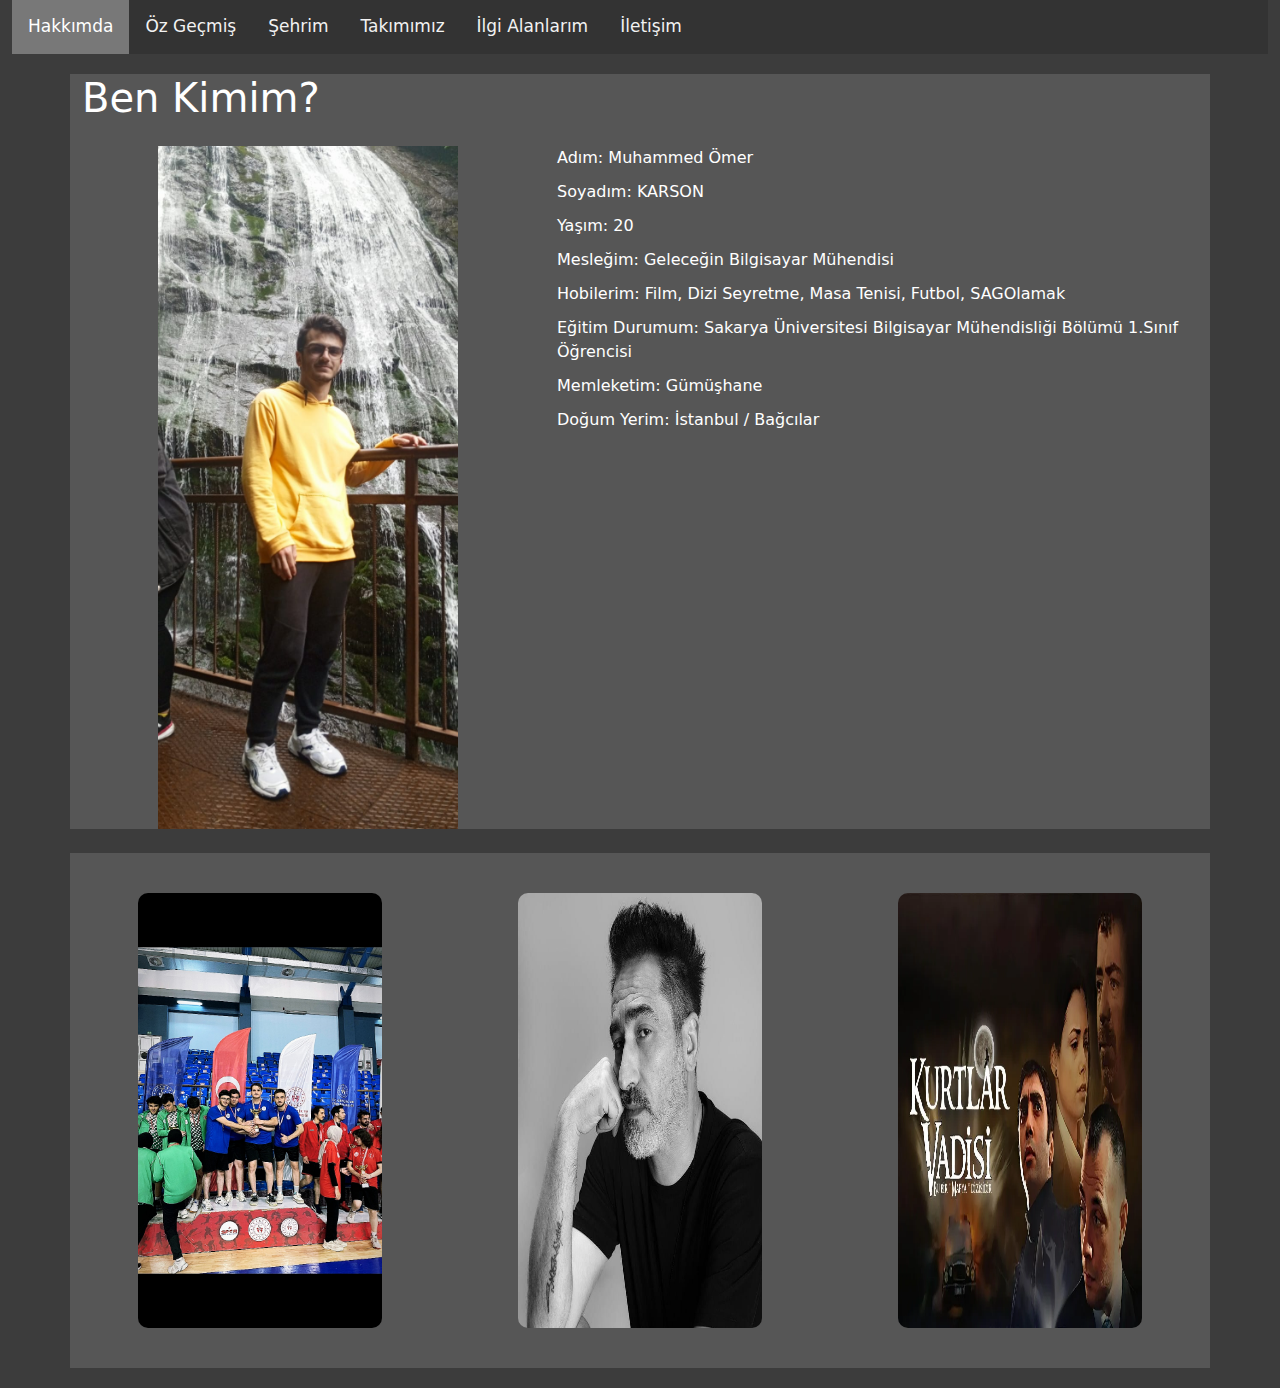
<file: index.html>
<!DOCTYPE html>
<html lang="en">
<head>
    <meta charset="UTF-8">
    <meta name="viewport" content="width=device-width, initial-scale=1.0">
    <title>Web Sitesi</title>
    <link rel="stylesheet" href="stylehakkimda.css">
    <link rel="stylesheet" href="https://cdn.jsdelivr.net/npm/bootstrap@5.3.3/dist/css/bootstrap.min.css">
    <link rel="stylesheet" href="https://cdnjs.cloudflare.com/ajax/libs/font-awesome/4.7.0/css/font-awesome.min.css">
</head>
<body>

    <div class="container-fluid">
        <nav>
            <div class="topnav" id="myTopnav">
                <a href="hakkimda.html" class="active">Hakkımda</a>
                <a href="ozgecmis.html">Öz Geçmiş</a>
                <a href="sehrim.html">Şehrim</a>
                <a href="takimimiz.html">Takımımız</a>
                <a href="ilgialanlarim.html">İlgi Alanlarım</a>
                <a href="iletisim.html">İletişim</a>
                <a href="javascript:void(0);" class="icon" onclick="myFunction()">
                  <i class="fa fa-bars"></i>
                </a>
            </div>
        </nav>

        <main>
            <div class="container">
                <div class="row">
                    <h1 class="text-white mb-4">Ben Kimim?</h1>
                    <div class="col-lg-5">
                        <img src="images/selale.jpeg" alt="Masa Tenisi Turnuvası" class="img-fluid custom-img">
                    </div>
                    <div class="col-lg-7">
                        <p class="info-text">Adım: Muhammed Ömer</p>
                        <p class="info-text">Soyadım: KARSON</p>
                        <p class="info-text">Yaşım: 20</p>
                        <p class="info-text">Mesleğim: Geleceğin Bilgisayar Mühendisi</p>
                        <p class="info-text">Hobilerim: Film, Dizi Seyretme, Masa Tenisi, Futbol, SAGOlamak</p>
                        <p class="info-text">Eğitim Durumum: Sakarya Üniversitesi Bilgisayar Mühendisliği Bölümü 1.Sınıf Öğrencisi</p>
                        <p class="info-text">Memleketim: Gümüşhane</p>
                        <p class="info-text">Doğum Yerim: İstanbul / Bağcılar</p>
                    </div>
                </div>
                <div class="row mt-4">
                    <div class="col-lg-4 d-flex justify-content-center">
                        <img src="images/TableTennis2.jpeg" alt="Marmara Şampiyonluğu" class="img-fluid custom-img-2">
                    </div>
                    <div class="col-lg-4 d-flex justify-content-center">
                        <img src="images/sagopa_kajmer.jpg" alt="Sagopa Kajmer" class="img-fluid custom-img-2" width="400" height="300">
                    </div>
                    <div class="col-lg-4 d-flex justify-content-center">
                        <img src="images/kurtlarvadisi.webp" alt="Kurtlar Vadisi" class="img-fluid custom-img-2" width="400" height="300">
                    </div>
                    
                </div>
            </div>
        </main>
    </div>

<script src="https://cdn.jsdelivr.net/npm/bootstrap@5.3.3/dist/js/bootstrap.bundle.min.js"></script>
<script>
    function myFunction() {
      var x = document.getElementById("myTopnav");
      if (x.className === "topnav") {
        x.className += " responsive";
      } else {
        x.className = "topnav";
      }
    }
</script>
</body>
</html>
</file>
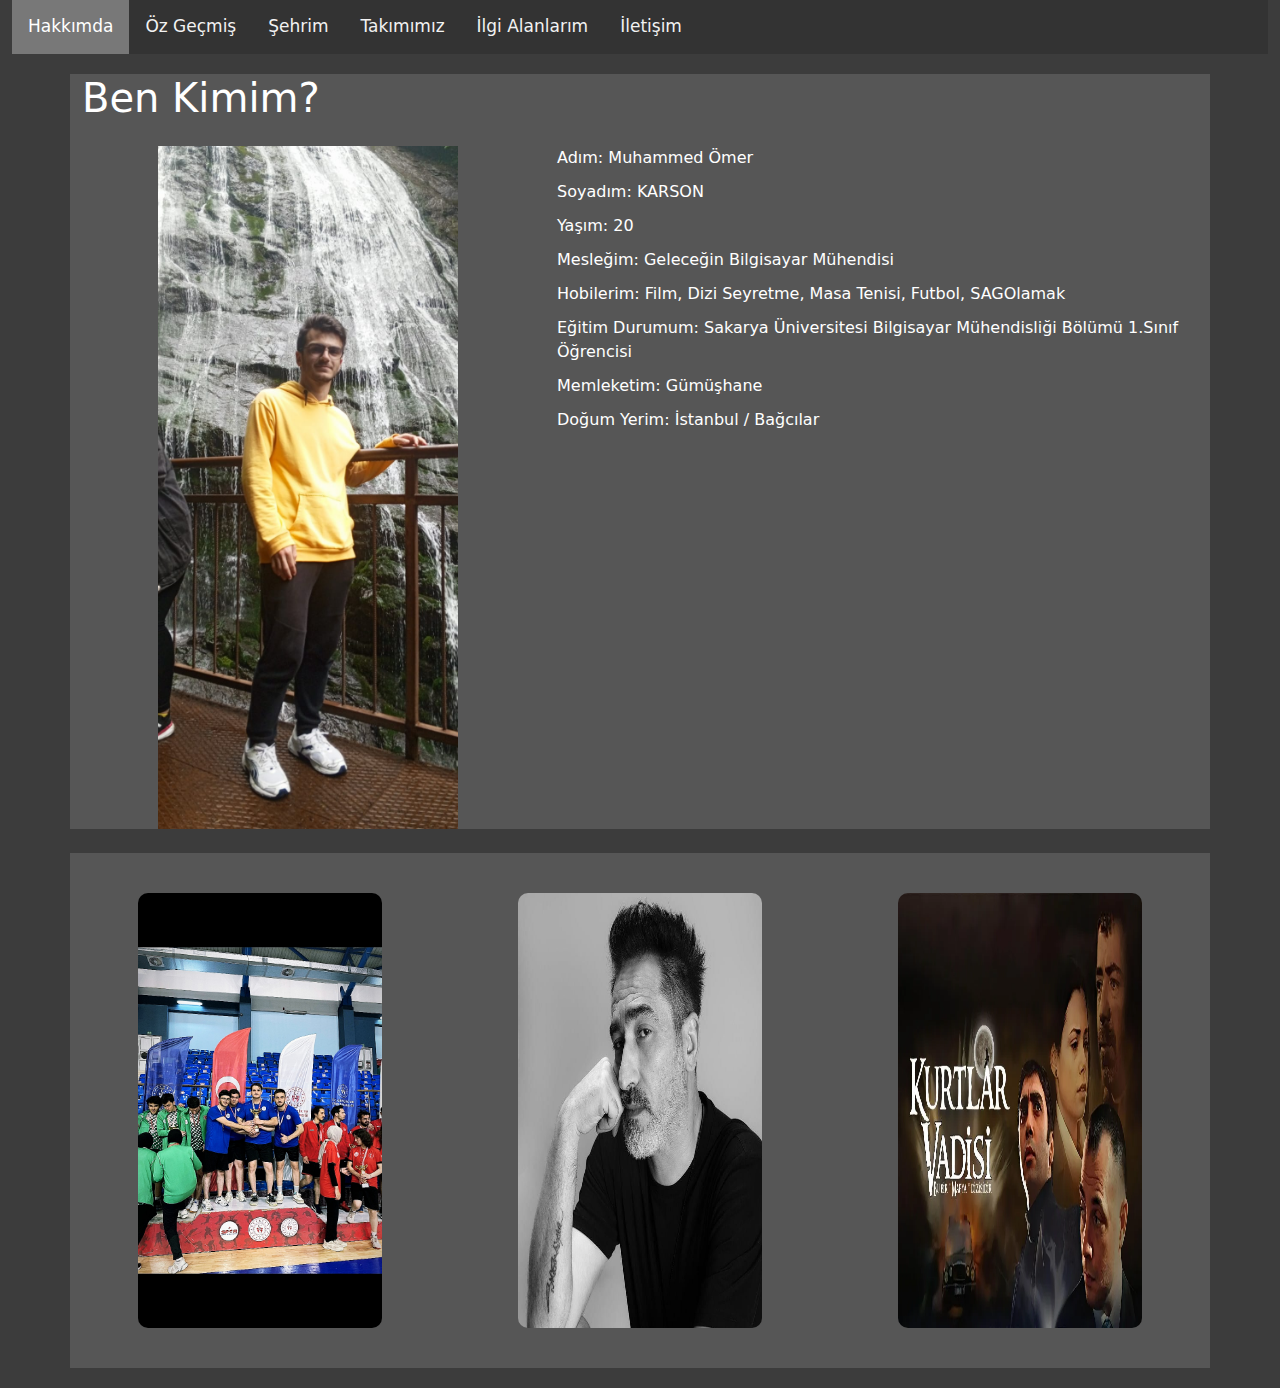
<file: hakkimda.html>
<!DOCTYPE html>
<html lang="en">
<head>
    <meta charset="UTF-8">
    <meta name="viewport" content="width=device-width, initial-scale=1.0">
    <title>Web Sitesi</title>
    <link rel="stylesheet" href="stylehakkimda.css">
    <link rel="stylesheet" href="https://cdn.jsdelivr.net/npm/bootstrap@5.3.3/dist/css/bootstrap.min.css">
    <link rel="stylesheet" href="https://cdnjs.cloudflare.com/ajax/libs/font-awesome/4.7.0/css/font-awesome.min.css">
</head>
<body>

    <div class="container-fluid">
        <nav>
            <div class="topnav" id="myTopnav">
                <a href="hakkimda.html" class="active">Hakkımda</a>
                <a href="ozgecmis.html">Öz Geçmiş</a>
                <a href="sehrim.html">Şehrim</a>
                <a href="takimimiz.html">Takımımız</a>
                <a href="ilgialanlarim.html">İlgi Alanlarım</a>
                <a href="iletisim.html">İletişim</a>
                <a href="javascript:void(0);" class="icon" onclick="myFunction()">
                  <i class="fa fa-bars"></i>
                </a>
            </div>
        </nav>

        <main>
            <div class="container">
                <div class="row">
                    <h1 class="text-white mb-4">Ben Kimim?</h1>
                    <div class="col-lg-5">
                        <img src="images/selale.jpeg" alt="Masa Tenisi Turnuvası" class="img-fluid custom-img">
                    </div>
                    <div class="col-lg-7">
                        <p class="info-text">Adım: Muhammed Ömer</p>
                        <p class="info-text">Soyadım: KARSON</p>
                        <p class="info-text">Yaşım: 20</p>
                        <p class="info-text">Mesleğim: Geleceğin Bilgisayar Mühendisi</p>
                        <p class="info-text">Hobilerim: Film, Dizi Seyretme, Masa Tenisi, Futbol, SAGOlamak</p>
                        <p class="info-text">Eğitim Durumum: Sakarya Üniversitesi Bilgisayar Mühendisliği Bölümü 1.Sınıf Öğrencisi</p>
                        <p class="info-text">Memleketim: Gümüşhane</p>
                        <p class="info-text">Doğum Yerim: İstanbul / Bağcılar</p>
                    </div>
                </div>
                <div class="row mt-4">
                    <div class="col-lg-4 d-flex justify-content-center">
                        <img src="images/TableTennis2.jpeg" alt="Marmara Şampiyonluğu" class="img-fluid custom-img-2">
                    </div>
                    <div class="col-lg-4 d-flex justify-content-center">
                        <img src="images/sagopa_kajmer.jpg" alt="Sagopa Kajmer" class="img-fluid custom-img-2">
                    </div>
                    <div class="col-lg-4 d-flex justify-content-center">
                        <img src="images/kurtlarvadisi.webp" alt="Kurtlar Vadisi" class="img-fluid custom-img-2">
                    </div>
                    
                </div>
            </div>
        </main>
    </div>
    

<script src="https://cdn.jsdelivr.net/npm/bootstrap@5.3.3/dist/js/bootstrap.bundle.min.js"></script>
<script>
    function myFunction() {
      var x = document.getElementById("myTopnav");
      if (x.className === "topnav") {
        x.className += " responsive";
      } else {
        x.className = "topnav";
      }
    }
</script>
</body>
</html>
</file>
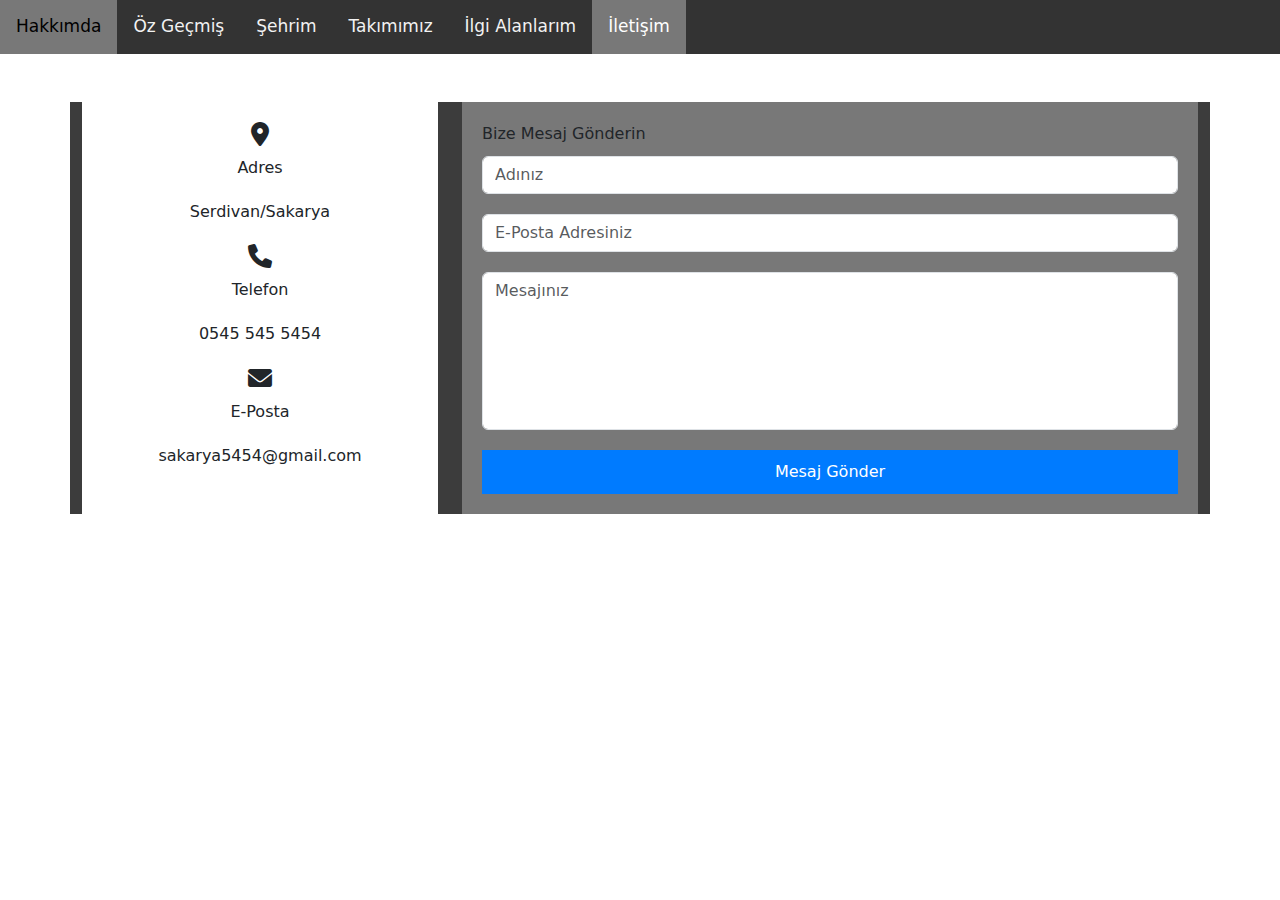
<file: iletisim.html>
<!DOCTYPE html>
<html lang="en">
<head>
    <meta charset="UTF-8">
    <meta name="viewport" content="width=device-width, initial-scale=1.0">
    <title>İletişim</title>
    <link rel="stylesheet" href="styleiletisim.css">
    <link rel="stylesheet" href="https://cdn.jsdelivr.net/npm/bootstrap@5.3.3/dist/css/bootstrap.min.css">
    <link rel="stylesheet" href="https://cdnjs.cloudflare.com/ajax/libs/font-awesome/6.0.0/css/all.min.css">
    <style>
      
        
    </style>
</head>
<body>

  <nav>
    <div class="topnav" id="myTopnav">
        <a href="hakkimda.html">Hakkımda</a>
        <a href="ozgecmis.html">Öz Geçmiş</a>
        <a href="sehrim.html">Şehrim</a>
        <a href="takimimiz.html">Takımımız</a>
        <a href="ilgialanlarim.html">İlgi Alanlarım</a>
        <a href="iletisim.html" class="active">İletişim</a>
        <a href="javascript:void(0);" class="icon" onclick="myFunction()">
          <i class="fa fa-bars"></i>
        </a>
    </div>
</nav>

<div class="container mt-5">
    <div class="row">
        <div class="col-lg-4">
            <div class="contact-info">
                <i class="fa-solid fa-location-dot"></i>
                <p>Adres</p>
                <p>Serdivan/Sakarya</p>
                <i class="fa-solid fa-phone"></i>
                <p>Telefon</p>
                <p>0545 545 5454</p>
                <i class="fa-solid fa-envelope"></i>
                <p>E-Posta</p>
                <p>sakarya5454@gmail.com</p>
            </div>
        </div>
        <div class="col-lg-8">
            <div class="contact-form">
                <p>Bize Mesaj Gönderin</p>
                <form action="submit_form.php" method="post">
                    <div class="input-box">
                        <input type="text" name="name" placeholder="Adınız" class="form-control" required>
                    </div>
                    <div class="input-box">
                        <input type="email" name="email" placeholder="E-Posta Adresiniz" class="form-control" required>
                    </div>
                    <div class="input-box">
                        <textarea name="message" placeholder="Mesajınız" class="form-control" rows="6" required></textarea>
                    </div>
                    <div class="button">
                        <input type="submit" value="Mesaj Gönder">
                    </div>
                </form>
            </div>
        </div>
    </div>
</div>

<script src="https://cdn.jsdelivr.net/npm/bootstrap@5.3.3/dist/js/bootstrap.bundle.min.js"></script>
</body>
</html>
</file>
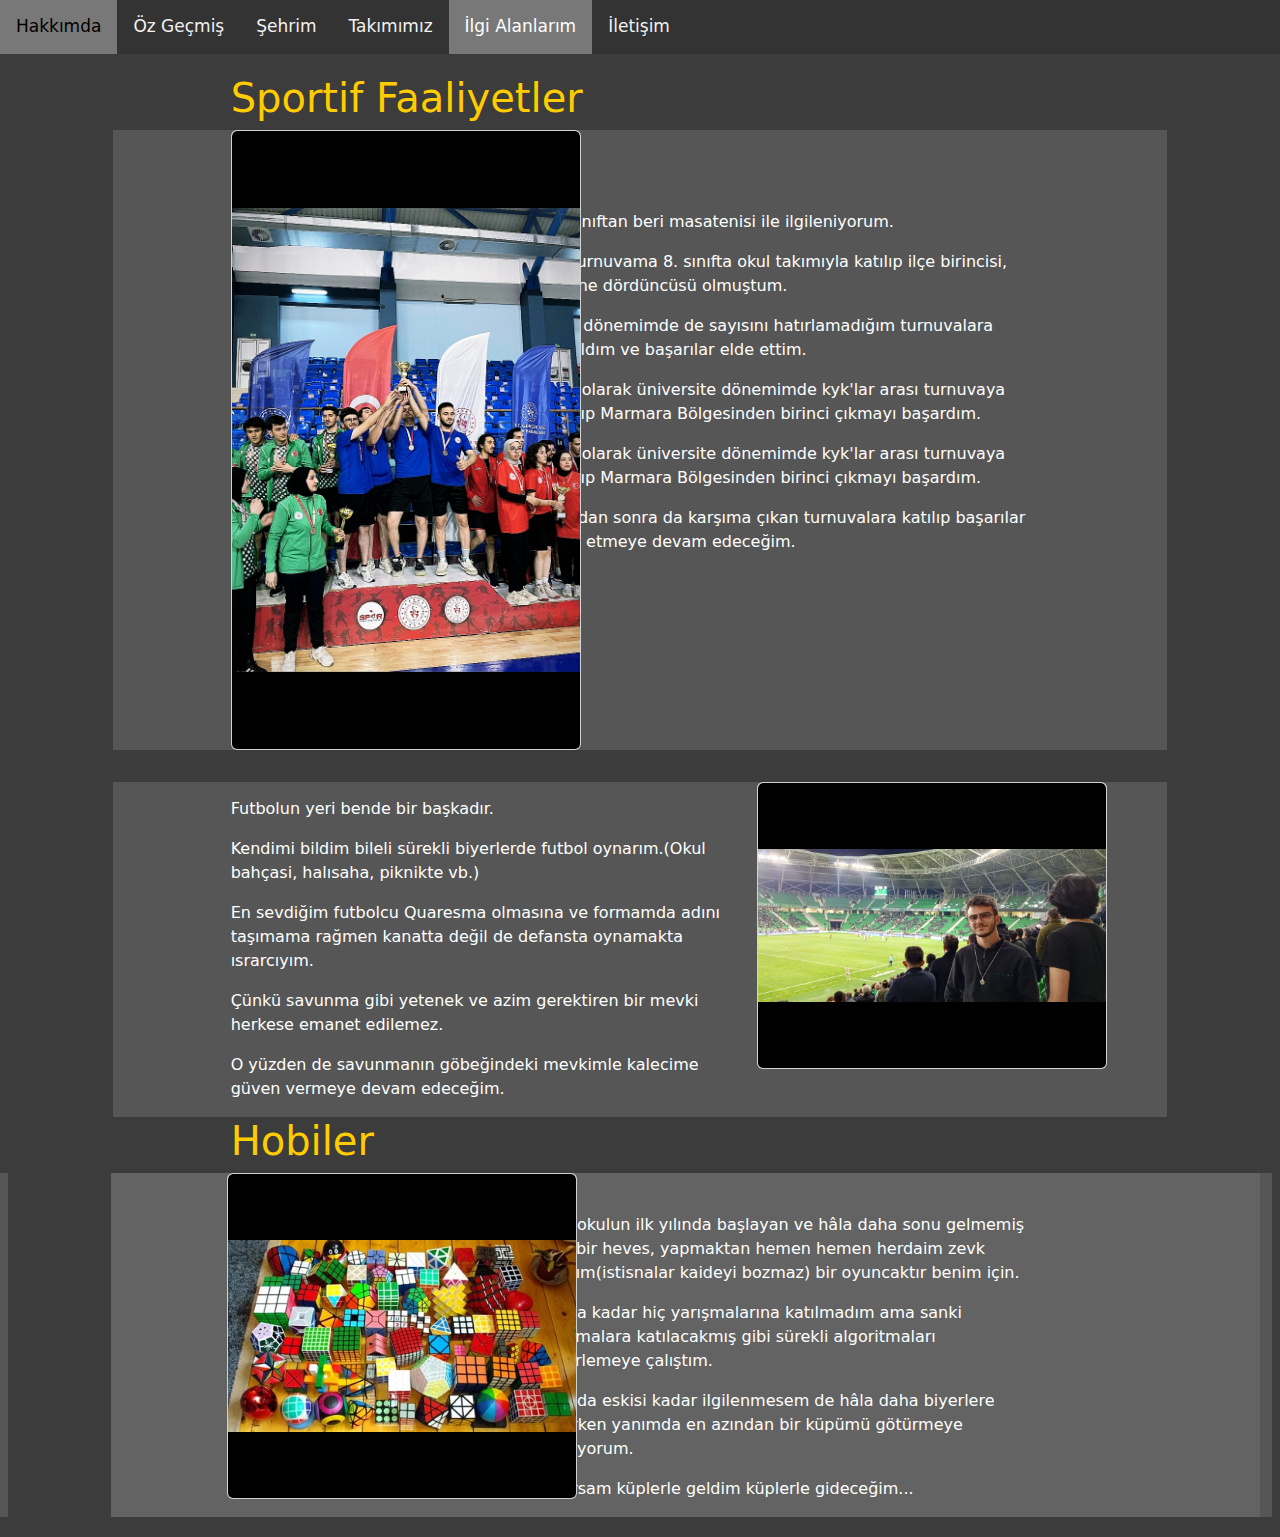
<file: ilgialanlarim.html>
<!DOCTYPE html>
<html lang="en">
<head>
    <meta charset="UTF-8">
    <meta name="viewport" content="width=device-width, initial-scale=1.0">
    <title>Web Sitesi</title>
    <link rel="stylesheet" href="styleilgialanlarim.css">
    <link rel="stylesheet" href="https://cdn.jsdelivr.net/npm/bootstrap@5.3.3/dist/css/bootstrap.min.css">
    <link rel="stylesheet" href="https://cdnjs.cloudflare.com/ajax/libs/font-awesome/4.7.0/css/font-awesome.min.css">
    <script src="app.js"></script>
</head>
<body>    <!--***************************************RESPONSİVE Unutma!!!***************************************-->

    <link rel="stylesheet" href="https://cdnjs.cloudflare.com/ajax/libs/font-awesome/4.7.0/css/font-awesome.min.css">

<nav>
    <div class="topnav" id="myTopnav">
        <a href="hakkimda.html">Hakkımda</a>
        <a href="ozgecmis.html">Öz Geçmiş</a>
        <a href="sehrim.html">Şehrim</a>
        <a href="takimimiz.html">Takımımız</a>
        <a href="ilgialanlarim.html" class="active">İlgi Alanlarım</a>
      
        <a href="iletisim.html">İletişim</a>
        <a href="javascript:void(0);" class="icon" onclick="myFunction()">
          <i class="fa fa-bars"></i>
        </a>
      </div>
</nav>
<main>
<div class="row">
  <div class="col-lg 1" style="background-color: rgb(60, 60, 60);"></div>
  <div class="col-lg-1" style="background-color: rgb(60, 60, 60);"></div>
  <div class="col-lg-10" style="background-color: rgb(60, 60, 60);">
    <h1 style="color: #ffcc00;">Sportif Faaliyetler</h1>
  </div>

</div>

<div class="row">
  <div class="col-lg-1" style="background-color: rgb(60, 60, 60);"></div>
  <div class="col-lg-1"></div>
  
  <div class="col-lg-3">
  <div class="card" style="width: 350px;">
    <div class="image-container">
        <img src="images/TableTennis1.jpeg" class="card-img-top" alt="Marmara Birinciliği">
        <div class="overlay">
            <h5 class="card-title">Marmara Birinciliği</h5>
            <p class="card-text">Kyk'lar arası yapılan turnuvada Marmara Bölgesi birinciliğini aldık.</p>
        </div>
    </div>
  </div>
</div>

  <div class="col-lg-5" style="color: white; margin-top: 80px;" >
      <p>5. Sınıftan beri masatenisi ile ilgileniyorum.</p>
      <p>İlk turnuvama 8. sınıfta okul takımıyla katılıp ilçe birincisi, Edirne dördüncüsü olmuştum.</p>
      <p>Lise dönemimde de sayısını hatırlamadığım turnuvalara katııldım ve başarılar elde ettim.</p>
      <p>Son olarak üniversite dönemimde kyk'lar arası turnuvaya katılıp Marmara Bölgesinden birinci çıkmayı başardım.</p>
      <p>Son olarak üniversite dönemimde kyk'lar arası turnuvaya katılıp Marmara Bölgesinden birinci çıkmayı başardım.</p>
      <p>Bundan sonra da karşıma çıkan turnuvalara katılıp başarılar elde etmeye devam edeceğim.</p>
  </div>
  <div class="col-lg-1"></div>
  <div class="col-lg-1" style="background-color: rgb(60, 60, 60);"></div>
  <div class="col-lg" style="background-color: rgb(60, 60, 60);"></div>
</div>

<div class="row" style="background-color: rgb(60, 60, 60);">
<p></p>
</div>
<div class="row" style="background-color: rgb(60, 60, 60);">
  <p></p>
  </div>

<div class="row">
  <div class="col-lg-1" style="background-color: rgb(60, 60, 60);"></div>
  <div class="col-lg-1"></div>


  

  <div class="col-lg-5" style="color: white; margin-top: 15px;" >
      <p>Futbolun yeri bende bir başkadır.</p>
      <p>Kendimi bildim bileli sürekli biyerlerde futbol oynarım.(Okul bahçasi, halısaha, piknikte vb.)</p>
      <p>En sevdiğim futbolcu Quaresma olmasına ve formamda adını taşımama rağmen kanatta  değil de defansta oynamakta ısrarcıyım.</p>
      <p>Çünkü savunma gibi yetenek ve azim gerektiren bir mevki herkese emanet edilemez.</p>
      <p>O yüzden de savunmanın göbeğindeki mevkimle kalecime güven vermeye devam edeceğim.</p>
      <p></p>
  </div>

  <div class="col-lg-3">
    <div class="card" style="width: 350px;">
    <div class="image-container">
        <img src="images/sakaryastad.jpeg" class="card-img-top" alt="Sakaryaspor Stadyumu" style="padding-top: 66px; padding-bottom: 66px; background: black;">
        <div class="overlay">
            <h5 class="card-title">Sakarya-Keçiören</h5>
            <p class="card-text">Hayatımdaki ilk maça gidişim.</p>
        </div>
      </div>
    </div>
  </div>
  
  <div class="col-lg-1"></div>
  <div class="col-lg-1" style="background-color: rgb(60, 60, 60);"></div>
  <div class="col-lg" style="background-color: rgb(60, 60, 60);"></div>


</div>

<div class="row">
  <div class="col-lg 1" style="background-color: rgb(60, 60, 60);"></div>
  <div class="col-lg-1" style="background-color: rgb(60, 60, 60);"></div>
  <div class="col-lg-10" style="background-color: rgb(60, 60, 60);">
    <h1 style="color: #ffcc00;">Hobiler</h1>
  </div>
  

<div class="row" style="box-sizing: border-box;">
  <div class="col-lg-1" style="background-color: rgb(60, 60, 60);"></div>
  <div class="col-lg-1"></div>

  <div class="col-lg-3">
    <div class="card" style="width: 350px;">
    <div class="image-container">
        <img src="images/rubikcube.webp" class="card-img-top" alt="..." style="padding-top: 66px; padding-bottom: 66px; background: black;">
        <div class="overlay">
            <h5 class="card-title">Absürt Şekiller</h5>
            <p class="card-text">Rubik Küplere olan Hayranlığım</p>
        </div>
      </div>
    </div>
  </div>

  <div class="col-lg-5" style="color: white; padding-top: 40px;">
    <p>Orta okulun ilk yılında başlayan ve hâla daha sonu gelmemiş olan bir heves,
    yapmaktan hemen hemen herdaim zevk aldığım(istisnalar kaideyi bozmaz) bir oyuncaktır benim için.</p>
    <p>Şuana kadar hiç yarışmalarına katılmadım ama sanki yarışmalara katılacakmış gibi sürekli algoritmaları ezberlemeye çalıştım.</p>
    <p>Şuanda eskisi kadar ilgilenmesem de hâla daha biyerlere giderken yanımda en azından bir küpümü götürmeye çalışıyorum.</p>
    <p>Sanırsam küplerle geldim küplerle gideceğim...</p>
  </div>
  


</div>



  


</main>




      <script>
          function myFunction() {
        var x = document.getElementById("myTopnav");
        if (x.className === "topnav") {
          x.className += " responsive";
        } else {
          x.className = "topnav";
        }
      }
      </script>
    




</body>
</html>
</file>
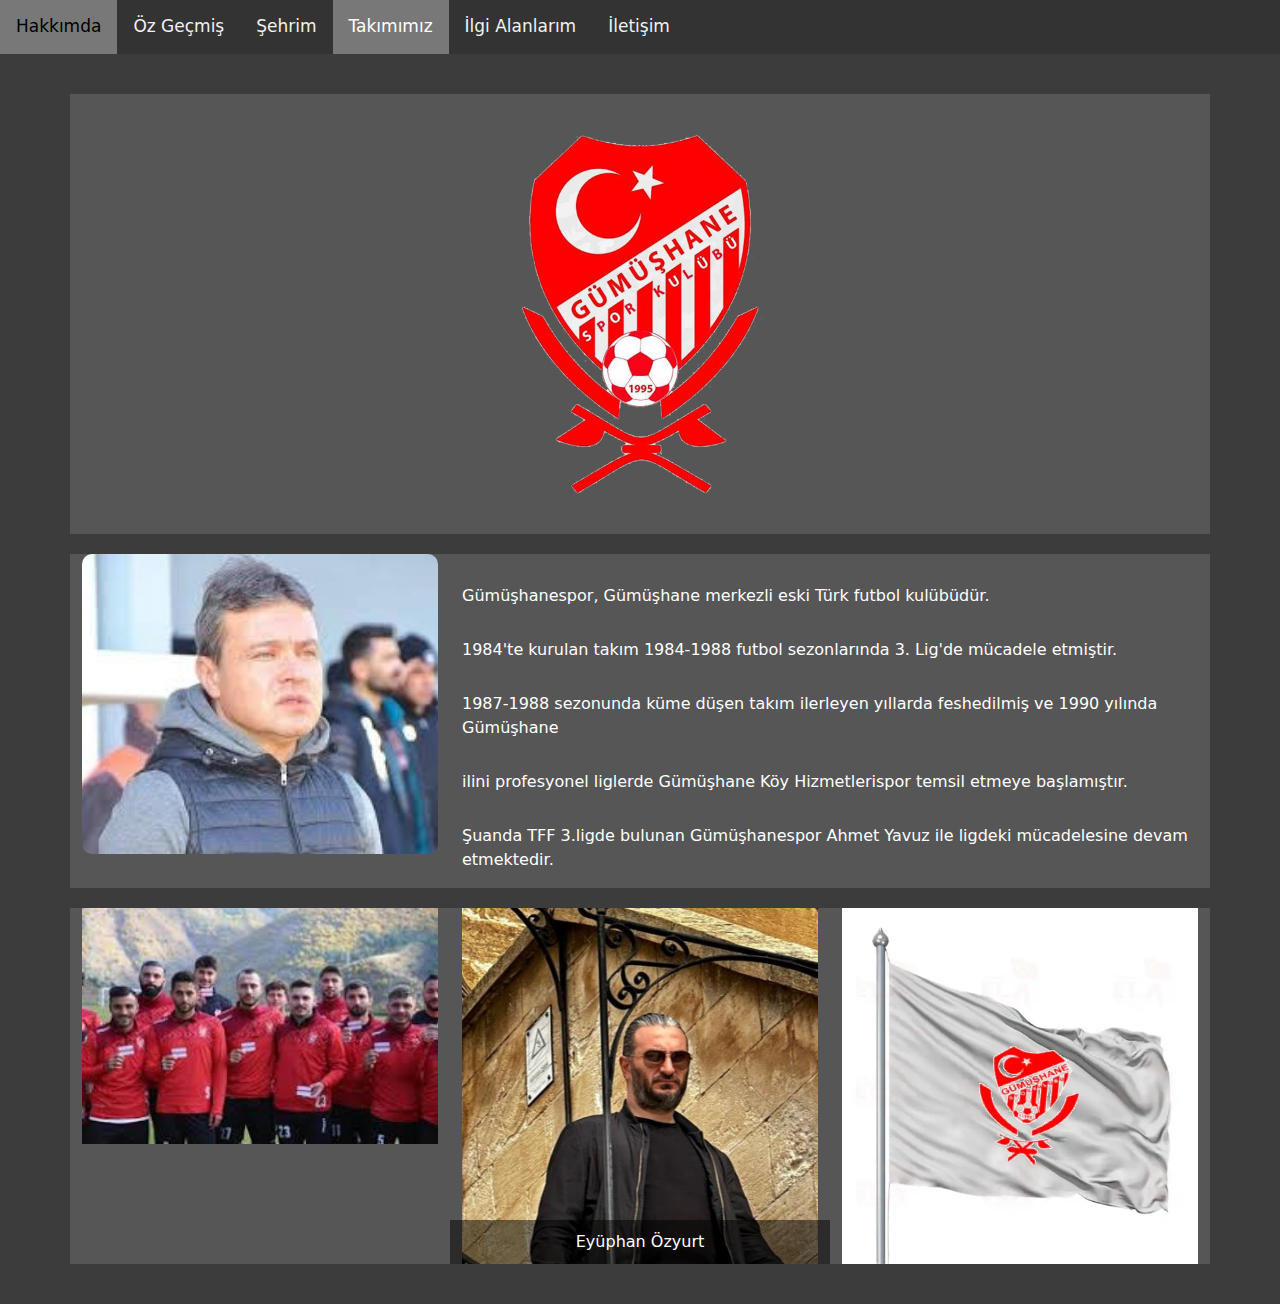
<file: takimimiz.html>
<!DOCTYPE html>
<html lang="en">
<head>
    <meta charset="UTF-8">
    <meta name="viewport" content="width=device-width, initial-scale=1.0">
    <title>Web Sitesi</title>
    <link rel="stylesheet" href="styletakimimiz.css">
    <link rel="stylesheet" href="https://cdn.jsdelivr.net/npm/bootstrap@5.3.3/dist/css/bootstrap.min.css">
    <link rel="stylesheet" href="https://cdnjs.cloudflare.com/ajax/libs/font-awesome/4.7.0/css/font-awesome.min.css">

</head>
<body>    <!--***************************************RESPONSİVE Unutma!!!***************************************-->


<nav>

    <div class="topnav" id="myTopnav">
        <a href="hakkimda.html">Hakkımda</a>
        <a href="ozgecmis.html">Öz Geçmiş</a>
        <a href="sehrim.html">Şehrim</a>
        <a href="takimimiz.html" class="active">Takımımız</a>
        <a href="ilgialanlarim.html">İlgi Alanlarım</a>
      
        <a href="iletisim.html">İletişim</a>
        <a href="javascript:void(0);" class="icon" onclick="myFunction()">
          <i class="fa fa-bars"></i>
        </a>
      
      <script>
          function myFunction() {
        var x = document.getElementById("myTopnav");
        if (x.className === "topnav") {
          x.className += " responsive";
        } else {
          x.className = "topnav";
        }
      }
      </script>
      </div>

</nav>

<main>
  <div class="container">
      <div class="row">
          <div class="col-lg-12">
            <img src="images/gumushanespor.png" alt="Gümüşhanespor">
          </div>
      </div>
      <div class="row">
        <div class="col-lg-4">
          <img src="images/ahmetyavuz.jpg" alt="Ahmet Yavuz" class="ahmetyavuz-img">
        </div>
        <div class="col-lg-8">
          <p>Gümüşhanespor, Gümüşhane merkezli eski Türk futbol kulübüdür. </p>
          <p>1984'te kurulan takım 1984-1988 futbol sezonlarında 3. Lig'de mücadele etmiştir. </p>
          <p>1987-1988 sezonunda küme düşen takım ilerleyen yıllarda feshedilmiş ve 1990 yılında Gümüşhane </p>
          <p>ilini profesyonel liglerde Gümüşhane Köy Hizmetlerispor temsil etmeye başlamıştır.</p>
          <p>Şuanda TFF 3.ligde bulunan Gümüşhanespor Ahmet Yavuz ile ligdeki mücadelesine devam etmektedir.</p>

        </div>
      </div>
      <div class="row">
        <div class="col-lg-4">
          <img src="images/gumushanespor.jpg" alt="" class="full-width-img">
        </div>
        <div class="col-lg-4 position-relative">
          <img src="images/eyuphanozyurt.jpg" alt="Eyüphan Özyurt" class="img-fluid">
          <p class="text-overlay">Eyüphan Özyurt</p>
        </div>
        <div class="col-lg-4">
          <img src="images/gumushanespor-bayrak.webp" alt="">
        </div>
      </div>
  </div>
</main>



</body>
</html>
</file>
<file: stylehakkimda.css>
* {
  margin: 0;
  padding: 0;
  box-sizing: border-box;
}

/* Container Styles */
.container-fluid {
  background-color: rgb(60, 60, 60);
  min-height: 100vh; /* Bu, container'in tam ekran yüksekliğinde olmasını sağlar */
}

/* Top Navigation Bar Styles */
.topnav {
  background-color: #333;
  overflow: hidden;
}

/* Style the links inside the navigation bar */
.topnav a {
  float: left;
  display: block;
  color: #f2f2f2;
  text-align: center;
  padding: 14px 16px;
  text-decoration: none;
  font-size: 17px;
}

/* Change the color of links on hover */
.topnav a:hover {
  background-color: rgb(120, 120, 120);
  color: black;
}

/* Add an active class to highlight the current page */
.topnav a.active {
  background-color: rgb(120, 120, 120);
  color: white;
}

/* Hide the link that should open and close the topnav on small screens */
.topnav .icon {
  display: none;
}

/* Responsive styles for screens less than 600 pixels wide */
@media screen and (max-width: 600px) {
  .topnav a:not(:first-child) {
      display: none;
  }
  .topnav a.icon {
      float: right;
      display: block;
  }
}

@media screen and (max-width: 600px) {
  .topnav.responsive {
      position: relative;
  }
  .topnav.responsive a.icon {
      position: absolute;
      right: 0;
      top: 0;
  }
  .topnav.responsive a {
      float: none;
      display: block;
      text-align: left;
  }
}

/* Main Content Styles */
main {
  background-color: rgb(60, 60, 60); /* Arka plan rengi */
  padding: 20px;
}

/* Image Styles */
.custom-img {
  width: 300px; /* Resmin genişliği */
  height: auto; /* Resmin yüksekliği */
  display: block;
  margin: 0 auto; /* Resmi ortalamak için */
}

.custom-img-2 {
  width: 80%; /* Genişlik %100 */
  height: auto; /* Yükseklik otomatik */
  border-radius: 30px;
  padding: 20px;
  margin: 20px;
}
/* Image Styles */

/* Text Styles */
.info-text {
  color: white;
  margin-bottom: 10px; /* Metinler arasına boşluk eklemek için */
}

.row{

  background-color: rgba(112, 112, 112, 0.501);
}
</file>
<file: styleiletisim.css>
* {
    margin: 0;
    padding: 0;
    box-sizing: border-box;
  }
  
  /* Container Styles */
  .container-fluid {
    background-color: rgb(60, 60, 60);
    min-height: 100vh; /* Bu, container'in tam ekran yüksekliğinde olmasını sağlar */
  }
  
  /* Top Navigation Bar Styles */
  .topnav {
    background-color: #333;
    overflow: hidden;
  }
  
  /* Style the links inside the navigation bar */
  .topnav a {
    float: left;
    display: block;
    color: #f2f2f2;
    text-align: center;
    padding: 14px 16px;
    text-decoration: none;
    font-size: 17px;
  }
  
  /* Change the color of links on hover */
  .topnav a:hover {
    background-color: rgb(120, 120, 120);
    color: black;
  }
  
  /* Add an active class to highlight the current page */
  .topnav a.active {
    background-color: rgb(120, 120, 120);
    color: white;
  }
  
  /* Hide the link that should open and close the topnav on small screens */
  .topnav .icon {
    display: none;
  }
  
  /* Responsive styles for screens less than 600 pixels wide */
  @media screen and (max-width: 600px) {
    .topnav a:not(:first-child) {
        display: none;
    }
    .topnav a.icon {
        float: right;
        display: block;
    }
  }
  
  @media screen and (max-width: 600px) {
    .topnav.responsive {
        position: relative;
    }
    .topnav.responsive a.icon {
        position: absolute;
        right: 0;
        top: 0;
    }
    .topnav.responsive a {
        float: none;
        display: block;
        text-align: left;
    }
  }
  
  /* Main Content Styles */
  main {
    background-color: rgb(60, 60, 60); /* Arka plan rengi */
    padding: 20px;
  }
  
  /* Image Styles */
  .custom-img {
    width: 300px; /* Resmin genişliği */
    height: 400px; /* Resmin yüksekliği */
    display: block;
    margin: 0 auto; /* Resmi ortalamak için */
  }
  
  .custom-img-2 {
    width: 80%; /* Genişlik %100 */
    height: auto; /* Yükseklik otomatik */
    border-radius: 30px;
    padding: 20px;
    margin: 20px;
  }
  /* Image Styles */
  
  /* Text Styles */
  .info-text {
    color: rgb(60, 60, 60);
    margin-bottom: 10px; /* Metinler arasına boşluk eklemek için */
  }
  
  .row{
  
    background-color: rgb(60, 60, 60);
  }

  .contact-info {
    background-color: white;
    padding: 20px;
    height: 100%;
    text-align: center;
}

.contact-info i {
    font-size: 24px;
    margin-bottom: 10px;
}

.contact-info p {
    margin: 0;
    margin-bottom: 20px;
}

.contact-form {
    background-color: rgb(120, 120, 120);
    padding: 20px;
    height: 100%;
}

.contact-form p {
    margin: 0;
    margin-bottom: 10px;
}

.contact-form .input-box {
    margin-bottom: 20px;
}

.contact-form textarea {
    resize: none;
}

.button input {
    width: 100%;
    padding: 10px;
    background-color: #007bff;
    border: none;
    color: white;
    cursor: pointer;
}

.button input:hover {
    background-color: #0056b3;
}
</file>
<file: styleilgialanlarim.css>
* {
    margin: 0;
    padding: 0;
    box-sizing: border-box;
  }
  
  /* Container Styles */
  .container-fluid {
    background-color: rgb(60, 60, 60);
    min-height: 100vh; /* Bu, container'in tam ekran yüksekliğinde olmasını sağlar */
  }
  
  /* Top Navigation Bar Styles */
  .topnav {
    background-color: #333;
    overflow: hidden;
  }
  
  /* Style the links inside the navigation bar */
  .topnav a {
    float: left;
    display: block;
    color: #f2f2f2;
    text-align: center;
    padding: 14px 16px;
    text-decoration: none;
    font-size: 17px;
  }
  
  /* Change the color of links on hover */
  .topnav a:hover {
    background-color: rgb(120, 120, 120);
    color: black;
  }
  
  /* Add an active class to highlight the current page */
  .topnav a.active {
    background-color: rgb(120, 120, 120);
    color: white;
  }
  
  /* Hide the link that should open and close the topnav on small screens */
  .topnav .icon {
    display: none;
  }
  
  /* Responsive styles for screens less than 600 pixels wide */
  @media screen and (max-width: 600px) {
    .topnav a:not(:first-child) {
        display: none;
    }
    .topnav a.icon {
        float: right;
        display: block;
    }
  }
  
  @media screen and (max-width: 600px) {
    .topnav.responsive {
        position: relative;
    }
    .topnav.responsive a.icon {
        position: absolute;
        right: 0;
        top: 0;
    }
    .topnav.responsive a {
        float: none;
        display: block;
        text-align: left;
    }
  }
  
  /* Main Content Styles */
  main {
    background-color: rgb(60, 60, 60); /* Arka plan rengi */
    padding: 20px;
  }
  
  /* Image Styles */
  .custom-img {
    width: 300px; /* Resmin genişliği */
    height: 400px; /* Resmin yüksekliği */
    display: block;
    margin: 0 auto; /* Resmi ortalamak için */
  }
  
  .custom-img-2 {
    width: 80%; /* Genişlik %100 */
    height: auto; /* Yükseklik otomatik */
    border-radius: 30px;
    padding: 20px;
    margin: 20px;
  }
  /* Image Styles */
  
  /* Text Styles */
  .info-text {
    color: white;
    margin-bottom: 10px; /* Metinler arasına boşluk eklemek için */
  }
  
  .row{
  
    background-color: rgba(112, 112, 112, 0.501);
  }
  .card {
    position: relative;
    overflow: hidden;
  }
  
  .image-container {
    position: relative;
  }
  
  .overlay {
    position: absolute;
    bottom: 0;
    left: 0;
    width: 100%;
    background-color: rgba(0, 0, 0, 0.7);
    color: white;
    text-align: center;
    padding: 10px;
    opacity: 0;
    transition: opacity 0.3s ease;
  }
  
  .image-container:hover .overlay {
    opacity: 1;
  }
  
  .card-img-top {
    width: 100%;
    display: block;
  }
</file>
<file: styletakimimiz.css>
* {
    margin: 0;
    padding: 0;
    box-sizing: border-box;
  }
  
  /* Container Styles */
  .container-fluid {
    background-color: rgb(60, 60, 60);
    min-height: 100vh; /* Bu, container'in tam ekran yüksekliğinde olmasını sağlar */
  }
  
  /* Top Navigation Bar Styles */
  .topnav {
    background-color: #333;
    overflow: hidden;
  }
  
  /* Style the links inside the navigation bar */
  .topnav a {
    float: left;
    display: block;
    color: #f2f2f2;
    text-align: center;
    padding: 14px 16px;
    text-decoration: none;
    font-size: 17px;
  }
  
  /* Change the color of links on hover */
  .topnav a:hover {
    background-color: rgb(120, 120, 120);
    color: black;
  }
  
  /* Add an active class to highlight the current page */
  .topnav a.active {
    background-color: rgb(120, 120, 120);
    color: white;
  }
  
  /* Hide the link that should open and close the topnav on small screens */
  .topnav .icon {
    display: none;
  }
  
  /* Responsive styles for screens less than 600 pixels wide */
  @media screen and (max-width: 600px) {
    .topnav a:not(:first-child) {
        display: none;
    }
    .topnav a.icon {
        float: right;
        display: block;
    }
  }
  
  @media screen and (max-width: 600px) {
    .topnav.responsive {
        position: relative;
    }
    .topnav.responsive a.icon {
        position: absolute;
        right: 0;
        top: 0;
    }
    .topnav.responsive a {
        float: none;
        display: block;
        text-align: left;
    }
  }
  
  /* Main Content Styles */
  main {
    background-color: rgb(60, 60, 60); /* Arka plan rengi */
    padding: 20px;
  }
  
  /* Image Styles */
  .custom-img {
    width: 300px; /* Resmin genişliği */
    height: 400px; /* Resmin yüksekliği */
    display: block;
    margin: 0 auto; /* Resmi ortalamak için */
  }
  
  .custom-img-2 {
    width: 80%; /* Genişlik %100 */
    height: auto; /* Yükseklik otomatik */
    border-radius: 30px;
    padding: 20px;
    margin: 20px;
  }
  /* Image Styles */
  
  /* Text Styles */
  .info-text {
    color: white;
    margin-bottom: 10px; /* Metinler arasına boşluk eklemek için */
  }
  
  .row{
  
    background-color: rgba(112, 112, 112, 0.501);
  }
  .row .col-lg-3{

    
  }
  .row .col-lg-12 img{

    display: block; /* Resmi blok eleman yapar */
    margin-left: auto; /* Sol kenar boşluğunu otomatik yapar */
    margin-right: auto; /* Sağ kenar boşluğunu otomatik yapar */
    width: 400px; /* İsteğe bağlı olarak genişliği ayarlar */
    height: auto; /* Yüksekliği otomatik olarak ayarlar */
    border-radius: 10px; /* Kenarları yuvarlar */
    margin-top: 20px; /* Üst kenar boşluğu ekler */
    margin-bottom: 20px; /* Alt kenar boşluğu ekler */
  }
  .container {
    margin-top: 20px;
}

.row {
    margin-bottom: 20px;
}

img {
    max-width: 100%;
    height: auto;
    display: block;
}

/* Specific styles for Ahmet Özen's image */
.ahmetyavuz-img {
    width: 400px;
    height: 300px;
    object-fit: cover;
    float: left; /* Sola yaslamak için kullanılır */
    border-radius: 10px;
}
.col-lg-8 p{

  color: white;
  margin-top: 30px;
}
.full-width-img {
  width: 100%;
  height: auto;
  object-fit: cover;
  display: block;
}
/* Konteyneri relative konumlandır */
.position-relative {
  position: relative;
}

/* Resmi tam genişlikte ve fluid yap */
.img-fluid {
  width: 100%;
  height: auto;
  display: block;
}

/* Metin üzerine konumlandırma */
.text-overlay {
  position: absolute;
  bottom: 0;
  left: 0;
  width: 100%;
  color: white;
  background-color: rgba(0, 0, 0, 0.5); /* Yarı saydam siyah arka plan */
  text-align: center;
  padding: 10px;
  margin: 0;
}
</file>
